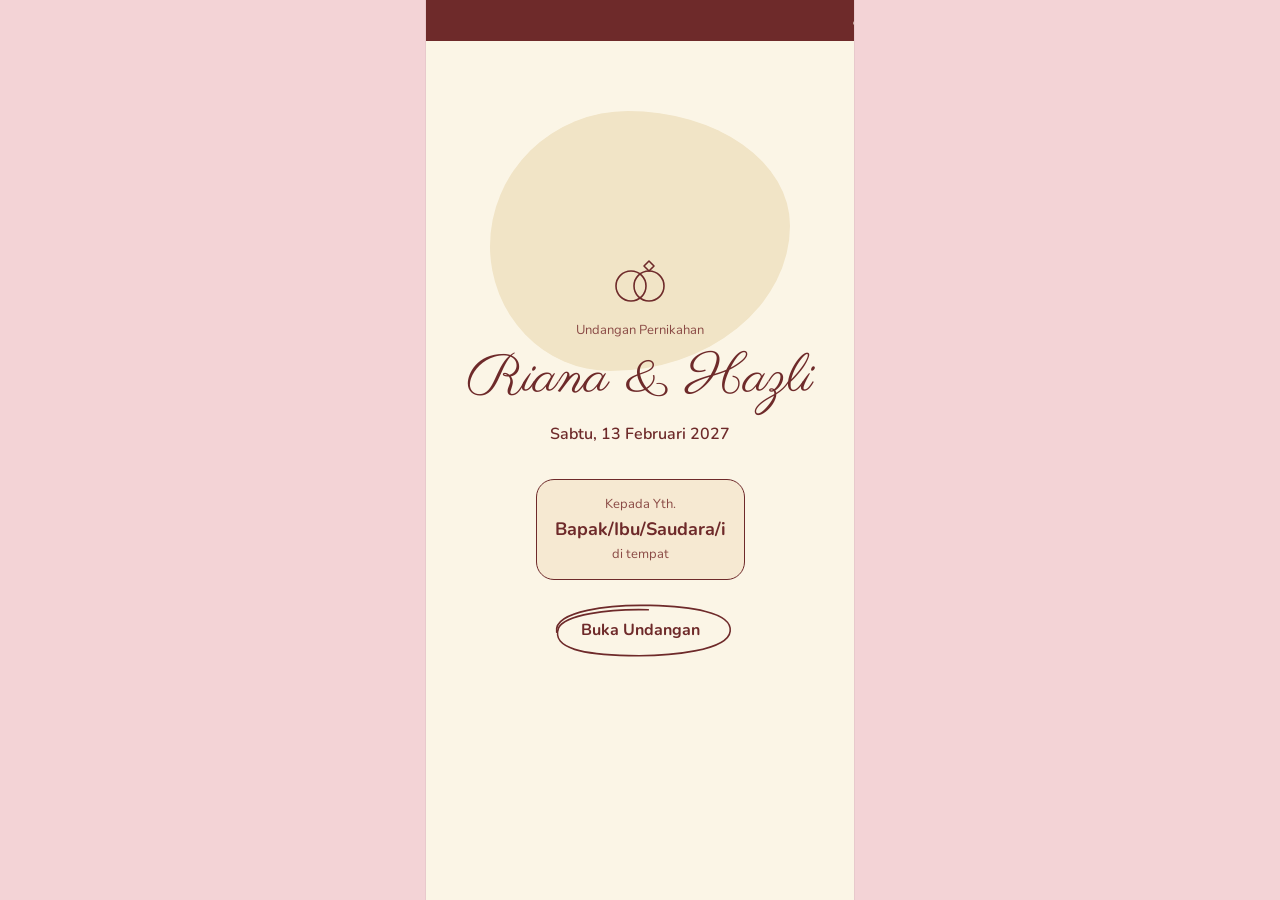
<file: index.html>
<!DOCTYPE html>
<html lang="id">

<head>
  <meta charset="utf-8">
  <meta name="viewport" content="width=device-width, initial-scale=1">
  <title>Undangan Riana Hazli</title>
  <link rel="preconnect" href="https://fonts.googleapis.com">
  <link rel="preconnect" href="https://fonts.gstatic.com" crossorigin>
  <link
    href="https://fonts.googleapis.com/css2?family=Fredoka:wght@600;700&family=Parisienne&family=Nunito:wght@400;600;700&family=Amiri&display=swap"
    rel="stylesheet">
  <style>
    /* VOICE occasion: tender, playful-elegant wedding invitation (dummy prototype)
   IDEA a hand-drawn paper invitation that scrolls like an app, adapted from the reference
   PICTURE doodle line art in maroon on cream: photo frames, rings, calendar strip, timeline
   COLOUR cream ground, maroon ink, beige blobs, soft pink board behind the phone column
   TYPE Fredoka outlined (bubble titles) + Parisienne (script) + Nunito (body) + Amiri (ayat)
   LAYOUT one 430px phone column centred; URL simulator bar above it */
    :root {
      color-scheme: light;
      --board: #f3d3d6;
      --cream: #fbf5e6;
      --blob: #f1e4c6;
      --ink: #6e2a2a;
      --ink2: #8a4a45;
      --soft: #f6e9d2;
      --line: #e2cfae
    }

    * {
      box-sizing: border-box;
      min-width: 0
    }

    html,
    body {
      margin: 0
    }

    body {
      background: var(--board);
      color: var(--ink);
      font: 16px/1.6 Nunito, system-ui, sans-serif;
      overflow-x: clip
    }

    .sim {
      position: sticky;
      top: 0;
      z-index: 20;
      background: #fff;
      border-bottom: 1px solid #ecd6d9;
      padding: 10px 16px;
      font-size: 13px;
      color: #5a3a3a
    }

    .sim .row {
      max-width: 760px;
      margin: 0 auto;
      display: flex;
      flex-wrap: wrap;
      gap: 8px;
      align-items: center
    }

    .sim b {
      font-weight: 700
    }

    .url {
      font-family: ui-monospace, Menlo, monospace;
      background: #faf1f2;
      border: 1px solid #ecd6d9;
      border-radius: 8px;
      padding: 6px 10px;
      overflow-wrap: anywhere
    }

    .chip {
      font: inherit;
      border: 1px solid #d9b9bd;
      background: #fff;
      color: #6e2a2a;
      border-radius: 999px;
      padding: 6px 12px;
      min-height: 36px;
      cursor: pointer
    }

    .chip[aria-pressed=true] {
      background: #6e2a2a;
      color: #fff;
      border-color: #6e2a2a
    }

    .sim form {
      display: flex;
      gap: 6px
    }

    .sim input {
      font: 16px Nunito, sans-serif;
      border: 1px solid #d9b9bd;
      border-radius: 8px;
      padding: 5px 10px;
      width: 150px
    }

    .phone {
      max-width: 430px;
      margin: 0 auto;
      background: var(--cream);
      min-height: 100svh;
      position: relative;
      border-inline: 1px solid #e8c9cc
    }

    .ribbon {
      background: var(--ink);
      color: var(--cream);
      overflow: hidden;
      white-space: nowrap;
      font: 22px/1.5 Parisienne, cursive;
      padding: 4px 0
    }

    .ribbon span {
      display: inline-block;
      padding-left: 100%;
      animation: mq 26s linear infinite
    }

    @keyframes mq {
      to {
        transform: translateX(-100%)
      }
    }

    @media (prefers-reduced-motion:reduce) {
      .ribbon span {
        animation: none;
        padding-left: 12px
      }
    }

    section {
      padding: 44px 22px;
      position: relative;
      text-align: center
    }

    .bubble {
      font-family: Fredoka, sans-serif;
      font-weight: 700;
      letter-spacing: .02em;
      text-transform: uppercase;
      color: var(--cream);
      -webkit-text-stroke: 1.6px var(--ink);
      paint-order: stroke fill;
      font-size: clamp(38px, 11vw, 52px);
      line-height: 1.02;
      margin: 0 0 14px
    }

    .script {
      font-family: Parisienne, cursive;
      font-weight: 400;
      font-size: 30px;
      line-height: 1.2;
      margin: 0
    }

    .lead {
      max-width: 34ch;
      margin: 10px auto 0
    }

    .small {
      font-size: 13px;
      color: var(--ink2)
    }

    .blob {
      position: absolute;
      inset: auto;
      z-index: 0;
      background: var(--blob);
      border-radius: 46% 54% 60% 40%/52% 44% 56% 48%
    }

    section>*:not(.blob) {
      position: relative;
      z-index: 1
    }

    .doodle {
      stroke: var(--ink);
      fill: none;
      stroke-width: 1.6;
      stroke-linecap: round;
      stroke-linejoin: round
    }

    .btn {
      display: inline-flex;
      align-items: center;
      justify-content: center;
      gap: 8px;
      font: 700 16px Nunito, sans-serif;
      color: var(--ink);
      background: transparent;
      border: 0;
      min-height: 52px;
      padding: 10px 34px;
      position: relative;
      cursor: pointer;
      text-decoration: none
    }

    .btn svg.ring {
      position: absolute;
      inset: -6px -4px;
      width: calc(100% + 8px);
      height: calc(100% + 12px);
      pointer-events: none
    }

    .btn:focus-visible {
      outline: 2px dashed var(--ink);
      outline-offset: 6px
    }

    #opening {
      min-height: calc(100svh - 54px);
      display: flex;
      flex-direction: column;
      justify-content: center;
      gap: 6px;
      padding-top: 30px
    }

    .to {
      margin: 26px auto 18px;
      padding: 14px 18px;
      border: 1.4px solid var(--ink);
      border-radius: 18px;
      max-width: 300px;
      background: var(--soft)
    }

    .to .who {
      font-weight: 700;
      font-size: 18px;
      min-height: 28px
    }

    .shimmer {
      display: inline-block;
      width: 190px;
      height: 18px;
      border-radius: 8px;
      background: linear-gradient(90deg, #ead8b8, #f7ecd7, #ead8b8);
      background-size: 200% 100%;
      animation: sh 1.1s linear infinite;
      vertical-align: middle
    }

    @keyframes sh {
      to {
        background-position: -200% 0
      }
    }

    .frames {
      display: flex;
      justify-content: center;
      gap: 18px;
      margin-top: 8px
    }

    .frame {
      width: 128px
    }

    .frame .ph {
      aspect-ratio: 4/5;
      border: 2px solid var(--ink);
      padding: 6px;
      background: var(--cream);
      transform: rotate(-3deg)
    }

    .frame:nth-child(2) .ph {
      transform: rotate(3deg)
    }

    .ph svg {
      display: block;
      width: 100%;
      height: 100%
    }

    .ayat {
      font: 24px/2 Amiri, serif;
      direction: rtl;
      margin: 6px 0 12px
    }

    .cal {
      display: flex;
      justify-content: center;
      gap: 6px;
      font: 26px Parisienne, cursive;
      margin-top: 6px;
      flex-wrap: wrap
    }

    .cal span {
      width: 38px;
      height: 46px;
      display: grid;
      place-items: center;
      position: relative
    }

    .cal .on {
      font-weight: 700
    }

    .cal .on svg {
      position: absolute;
      inset: -6px;
      width: 50px;
      height: 58px
    }

    .prog {
      list-style: none;
      margin: 18px 0 0;
      padding: 0;
      display: grid;
      gap: 26px
    }

    .prog li {
      display: grid;
      grid-template-columns: 64px 1fr;
      gap: 14px;
      align-items: center;
      text-align: left
    }

    .prog li:nth-child(even) {
      grid-template-columns: 1fr 64px;
      text-align: right
    }

    .prog li:nth-child(even) svg {
      order: 2
    }

    .prog .time {
      font: 700 26px Fredoka, sans-serif;
      color: var(--ink)
    }

    .prog .what {
      font: 28px/1.1 Parisienne, cursive
    }

    .prog p {
      margin: 4px 0 0;
      font-size: 14px
    }

    .prog a {
      display: inline-block;
      margin-top: 8px;
      font-weight: 700;
      color: var(--ink);
      font-size: 14px;
      min-height: 32px
    }

    .cd {
      display: grid;
      grid-template-columns: repeat(4, minmax(0, 1fr));
      gap: 8px;
      margin-top: 16px
    }

    .cd div {
      border: 1.5px solid var(--ink);
      border-radius: 50% 46% 52% 48%;
      aspect-ratio: 1;
      display: grid;
      place-content: center;
      background: var(--soft)
    }

    .cd b {
      font: 700 26px Fredoka, sans-serif;
      line-height: 1
    }

    .cd small {
      font-size: 12px
    }

    .story {
      list-style: none;
      margin: 16px 0 0;
      padding: 0 0 0 26px;
      text-align: left;
      border-left: 1.5px dashed var(--ink)
    }

    .story li {
      position: relative;
      margin-bottom: 22px
    }

    .story li::before {
      content: "";
      position: absolute;
      left: -34px;
      top: 6px;
      width: 14px;
      height: 14px;
      border: 1.5px solid var(--ink);
      border-radius: 50%;
      background: var(--cream)
    }

    .story h3 {
      margin: 0;
      font: 26px/1.2 Parisienne, cursive
    }

    .story p {
      margin: 2px 0 0;
      font-size: 15px
    }

    .gal {
      display: flex;
      gap: 14px;
      overflow-x: auto;
      scroll-snap-type: x mandatory;
      padding: 8px 4px 14px;
      margin: 10px -4px 0
    }

    .gal figure {
      flex: 0 0 78%;
      scroll-snap-align: center;
      margin: 0;
      border: 2px solid var(--ink);
      padding: 8px;
      background: #fff8ec
    }

    .gal figcaption {
      font: 22px Parisienne, cursive;
      margin-top: 4px
    }

    .gnav {
      display: flex;
      justify-content: center;
      gap: 10px
    }

    .gnav button {
      width: 44px;
      height: 44px;
      border-radius: 50%;
      border: 1.5px solid var(--ink);
      background: var(--cream);
      color: var(--ink);
      font-size: 20px;
      cursor: pointer
    }

    .bank {
      margin: 16px auto 0;
      max-width: 320px;
      border: 1.5px solid var(--ink);
      border-radius: 18px;
      padding: 18px;
      background: var(--soft)
    }

    .bank .num {
      font: 700 22px Fredoka, sans-serif;
      letter-spacing: .06em;
      white-space: nowrap
    }

    .wish form {
      display: grid;
      gap: 10px;
      text-align: left;
      margin-top: 14px
    }

    .wish label {
      font-weight: 700;
      font-size: 14px
    }

    .wish input,
    .wish textarea {
      font: 16px Nunito, sans-serif;
      color: var(--ink);
      background: #fffaf0;
      border: 1.5px solid var(--ink);
      border-radius: 12px;
      padding: 10px 12px;
      width: 100%
    }

    .wish textarea {
      min-height: 90px;
      resize: vertical
    }

    .err {
      color: #a3262a;
      font-size: 13px;
      min-height: 18px
    }

    .wl {
      list-style: none;
      padding: 0;
      margin: 18px 0 0;
      text-align: left;
      display: grid;
      gap: 10px;
      max-height: 320px;
      overflow: auto
    }

    .wl li {
      background: #fffaf0;
      border: 1px solid var(--line);
      border-radius: 14px;
      padding: 10px 14px
    }

    .wl b {
      display: block
    }

    .wl span {
      font-size: 14px
    }

    .gone {
      display: none
    }

    .note {
      font-size: 13px;
      color: var(--ink2);
      text-align: center;
      padding: 14px 22px 26px
    }
  </style>
</head>

<body>

  <main class="phone">
    <div class="ribbon" aria-hidden="true"><span>undangan pernikahan · Riana &amp; Hazli · undangan pernikahan · Riana
        &amp; Hazli · undangan pernikahan · Riana &amp; Hazli ·</span></div>

    <section id="opening">
      <div class="blob" style="width:300px;height:260px;left:50%;top:70px;transform:translateX(-50%)"></div>
      <svg width="72" height="48" viewBox="0 0 72 48" class="doodle" style="margin:0 auto" aria-hidden="true">
        <circle cx="27" cy="28" r="15" />
        <circle cx="45" cy="28" r="15" />
        <path d="M40 8l5-5 5 5-5 5z" />
      </svg>
      <p class="small" style="margin:8px 0 0">Undangan Pernikahan</p>
      <h1 class="script" style="font-size:54px">Riana &amp; Hazli</h1>
      <p style="margin:4px 0 0;font-weight:600">Sabtu, 13 Februari 2027</p>
      <div class="to">
        <div class="small">Kepada Yth.</div>
        <div class="who" id="who" aria-live="polite"><span class="shimmer"></span></div>
        <div class="small" id="whoNote">di tempat</div>
      </div>
      <div><button class="btn" id="openBtn" type="button">
          <svg class="ring" viewBox="0 0 200 60" preserveAspectRatio="none" aria-hidden="true">
            <path class="doodle" d="M14 32C10 12 70 6 110 7s84 6 82 24-60 24-104 23S8 48 16 28c6-12 50-18 92-17" />
          </svg>
          Buka Undangan</button></div>
    </section>

    <div id="content" class="gone">
      <section id="hero">
        <h2 class="bubble">Kami<br>menikah</h2>
        <div class="frames">
          <div class="frame">
            <p class="script" style="font-size:28px">Riana</p>
            <div class="ph"><svg viewBox="0 0 80 100" aria-label="Foto dummy mempelai wanita">
                <rect width="80" height="100" fill="#efd9c0" />
                <circle cx="40" cy="40" r="15" fill="#e2c3a3" />
                <path d="M14 100c2-24 14-34 26-34s24 10 26 34z" fill="#e2c3a3" />
              </svg></div>
          </div>
          <div class="frame">
            <p class="script" style="font-size:28px">Hazli</p>
            <div class="ph"><svg viewBox="0 0 80 100" aria-label="Foto dummy mempelai pria">
                <rect width="80" height="100" fill="#e6dcc6" />
                <circle cx="40" cy="40" r="15" fill="#d4c3a2" />
                <path d="M14 100c2-24 14-34 26-34s24 10 26 34z" fill="#d4c3a2" />
              </svg></div>
          </div>
        </div>
        <p class="lead">Dengan memohon rahmat Allah SWT, kami bermaksud mengundang Bapak/Ibu/Saudara/i untuk hadir di
          hari bahagia kami.</p>
      </section>

      <section id="quote">
        <div class="blob" style="width:340px;height:300px;left:50%;top:20px;transform:translateX(-50%)"></div>
        <p class="ayat" lang="ar">وَمِنْ آيَاتِهِ أَنْ خَلَقَ لَكُم مِّنْ أَنفُسِكُمْ أَزْوَاجًا لِّتَسْكُنُوا إِلَيْهَا
          وَجَعَلَ بَيْنَكُم مَّوَدَّةً وَرَحْمَةً ۚ إِنَّ فِي ذَٰلِكَ لَآيَاتٍ لِّقَوْمٍ يَتَفَكَّرُونَ</p>
        <p class="lead" style="font-size:15px">“Di antara tanda-tanda (kebesaran)-Nya ialah bahwa Dia menciptakan
          pasangan-pasangan untukmu dari (jenis) dirimu sendiri agar kamu merasa tenteram kepadanya. Dia menjadikan di
          antaramu rasa cinta dan kasih sayang. Sesungguhnya pada yang demikian itu benar-benar terdapat tanda-tanda
          (kebesaran Allah) bagi kaum yang berpikir.”</p>
        <p class="small">QS. Ar-Rum: 21 · Terjemahan Kemenag RI</p>
        <p class="script" style="margin-top:22px;font-size:28px">Dua langkah yang berbeda,<br>kini berjalan ke arah yang
          sama.</p>
      </section>

      <section id="mempelai">
        <h2 class="bubble">Mempelai</h2>
        <p class="script">Riana Anggraini</p>
        <p class="small" style="margin:2px 0 18px">Putri dari Bapak Ahmad Suryadi &amp; Ibu Siti Rahmah</p>
        <svg width="40" height="30" viewBox="0 0 40 30" class="doodle" aria-hidden="true">
          <path d="M20 27C6 18 4 6 12 4c4-1 7 2 8 5 1-3 4-6 8-5 8 2 6 14-8 23z" />
        </svg>
        <p class="script" style="margin-top:12px">Hazli</p>
        <p class="small" style="margin:2px 0 0">Putra dari Bapak Hendra Wijaya &amp; Ibu Nurhayati</p>
      </section>

      <section id="tanggal">
        <h2 class="bubble">Februari</h2>
        <div class="cal" aria-label="Tanggal 13 Februari 2027">
          <span>9</span><span>10</span><span>11</span><span>12</span>
          <span class="on">13<svg viewBox="0 0 50 58" aria-hidden="true">
              <path class="doodle" d="M25 54C2 38-2 14 12 8c6-2 11 2 13 7 2-5 7-9 13-7 14 6 10 30-13 46z" />
            </svg></span>
          <span>14</span><span>15</span>
        </div>
        <div class="cd" id="cd" aria-label="Hitung mundur"></div>
      </section>

      <section id="acara">
        <div class="blob" style="width:360px;height:440px;left:50%;top:70px;transform:translateX(-50%)"></div>
        <h2 class="bubble">Acara</h2>
        <ul class="prog" id="prog"></ul>
      </section>

      <section id="cerita">
        <h2 class="bubble">Cerita<br>kami</h2>
        <ul class="story">
          <li>
            <h3>2021 · Pertama bertemu</h3>
            <p>Dikenalkan teman dalam sebuah acara kantor.</p>
          </li>
          <li>
            <h3>2023 · Mulai serius</h3>
            <p>Saling mengenal keluarga dan menyusun rencana bersama.</p>
          </li>
          <li>
            <h3>2026 · Lamaran</h3>
            <p>Dua keluarga bertemu dan menetapkan hari bahagia.</p>
          </li>
        </ul>
      </section>

      <section id="galeri">
        <h2 class="bubble">Galeri</h2>
        <div class="gal" id="gal" tabindex="0" aria-label="Galeri foto, geser ke samping"></div>
        <div class="gnav"><button type="button" id="gp" aria-label="Foto sebelumnya">‹</button><button type="button"
            id="gn" aria-label="Foto berikutnya">›</button></div>
      </section>

      <section id="hadiah">
        <h2 class="bubble">Hadiah</h2>
        <p class="lead">Doa restu Anda adalah hadiah terindah. Bila ingin memberi tanda kasih, dapat melalui:</p>
        <div class="bank">
          <svg width="40" height="36" viewBox="0 0 40 36" class="doodle" aria-hidden="true">
            <rect x="5" y="14" width="30" height="19" rx="2" />
            <rect x="3" y="8" width="34" height="7" rx="2" />
            <path d="M20 8v25M20 8c-4-7-12-6-10-1 1 2 6 1 10 1 4 0 9 1 10-1 2-5-6-6-10 1" />
          </svg>
          <div class="small">Bank ABC</div>
          <div class="num" id="acc">0000 1111 22</div>
          <div class="small">a.n. Riana Anggraini</div>
          <button class="btn" type="button" id="copy">
            <svg class="ring" viewBox="0 0 200 60" preserveAspectRatio="none" aria-hidden="true">
              <path class="doodle" d="M14 32C10 12 70 6 110 7s84 6 82 24-60 24-104 23S8 48 16 28c6-12 50-18 92-17" />
            </svg>
            <span id="copyTxt">Salin nomor</span></button>
        </div>
      </section>

      <section id="ucapan" class="wish">
        <h2 class="bubble">Ucapan<br>&amp; doa</h2>
        <form id="wf" novalidate>
          <label for="wn">Nama</label>
          <input id="wn" autocomplete="name">
          <label for="wm">Ucapan</label>
          <textarea id="wm"></textarea>
          <div class="err" id="werr"></div>
          <div style="text-align:center"><button class="btn" type="submit">
              <svg class="ring" viewBox="0 0 200 60" preserveAspectRatio="none" aria-hidden="true">
                <path class="doodle" d="M14 32C10 12 70 6 110 7s84 6 82 24-60 24-104 23S8 48 16 28c6-12 50-18 92-17" />
              </svg>
              Kirim Ucapan</button></div>
        </form>
        <ul class="wl" id="wl"></ul>
      </section>

      <section id="penutup">
        <div class="blob" style="width:320px;height:240px;left:50%;top:30px;transform:translateX(-50%)"></div>
        <p class="lead">Merupakan suatu kehormatan dan kebahagiaan bagi kami apabila Bapak/Ibu/Saudara/i berkenan hadir
          dan memberikan doa restu.</p>
        <p style="margin:22px 0 0">Dengan cinta,</p>
        <p class="script" style="font-size:44px">Riana &amp; Hazli</p>
      </section>
      <div class="ribbon" aria-hidden="true"><span>terima kasih · Riana &amp; Hazli · terima kasih · Riana &amp; Hazli ·
          terima kasih · Riana &amp; Hazli ·</span></div>
      <p class="note">Prototipe dummy: nama, orang tua, tanggal, lokasi, rekening, dan foto masih contoh. Ucapan yang
        dikirim di sini tidak tersimpan.</p>
    </div>
  </main>

  <script>
    {
      // Ganti dengan URL Web App dari Google Apps Script (diakhiri /exec)
      const SCRIPT_URL = 'https://script.google.com/macros/s/AKfycbzRP8-zec2OBYvkknJ8EhMZnWqbzIkmP0rbDzxcaV_0oSStKKj7kkWrGkCmwhcAUnhTlA/exec';
      const EVENTS = {
        akad: {
          time: '08.00', what: 'Akad Nikah', where: 'KUA Kecamatan Kebayoran Baru', addr: 'Jl. Contoh Raya No. 1, Jakarta Selatan', q: 'KUA Kebayoran Baru',
          icon: '<path d="M12 46h40M16 46V28h32v18M14 28c0-10 8-16 18-18 10 2 18 8 18 18M32 10V4M28 46v-9a4 4 0 0 1 8 0v9"/>'
        },
        syukuran: {
          time: '11.00', what: 'Syukuran', where: 'Rumah Makan Taman Sari', addr: 'Jl. Melati No. 12, Jakarta Selatan', q: 'Jl. Melati Jakarta Selatan',
          icon: '<circle cx="32" cy="30" r="15"/><circle cx="32" cy="30" r="9"/><path d="M8 14v12a4 4 0 0 0 4 4v18M8 14v8M16 14v12a4 4 0 0 1-4 4M56 14c-5 3-6 10-6 16h6v18"/>'
        }
      };
      const $ = id => document.getElementById(id);
      const norm = s => decodeURIComponent(s || '').trim().toLowerCase().replace(/[^a-z0-9-]+/g, '-').replace(/^-+|-+$/g, '');


      let guest = null, timer = 0;
      function renderEvents() {
        const list = guest ? guest.to : ['syukuran'];
        $('prog').innerHTML = list.map(k => {
          const v = EVENTS[k];
          return `<li><svg width="64" height="56" viewBox="0 0 64 56" class="doodle" aria-hidden="true">${v.icon}</svg><div>
    <div class="time">${v.time} WIB</div><div class="what">${v.what}</div>
    <p><b>${v.where}</b><br>${v.addr}</p>
    <a href="https://www.google.com/maps/search/?api=1&query=${encodeURIComponent(v.q)}">Lihat di Google Maps ↗</a></div></li>`;
        }).join('');
      }
      function route() {
        const fromPath = location.pathname.replace(/^\/+|\/+$/g, '').replace(/\.html$/, '').replace(/^index$/, '');
        const slug = norm(fromPath || location.hash.slice(1));
        const show = g => {
          guest = g && g.found ? { display: String(g.display || ''), to: (g.to && g.to.length ? g.to : ['syukuran']).filter(k => EVENTS[k]) } : null;
          $('who').textContent = guest ? guest.display : 'Bapak/Ibu/Saudara/i';
          $('whoNote').textContent = 'di tempat';
          $('wn').value = guest ? guest.display : '';
          renderEvents();
        };
        renderEvents();
        if (!slug) { show(null); return; }
        const key = 'tamu:' + slug;
        let cached = null;
        try { cached = JSON.parse(localStorage.getItem(key) || 'null'); } catch (e) { }
        if (cached) { show(cached); } else { $('who').innerHTML = '<span class="shimmer"></span>'; $('whoNote').textContent = 'memuat nama…'; }
        const req = ++timer;
        fetch(SCRIPT_URL + '?slug=' + encodeURIComponent(slug))
          .then(r => r.json())
          .then(g => { if (req !== timer) return; try { localStorage.setItem(key, JSON.stringify(g)); } catch (e) { } show(g); })
          .catch(() => { if (req === timer && !cached) show(null); });
      }
      window.addEventListener('hashchange', route);
      route();

      $('openBtn').addEventListener('click', () => { $('content').classList.remove('gone'); $('hero').scrollIntoView({ behavior: matchMedia('(prefers-reduced-motion: reduce)').matches ? 'auto' : 'smooth' }); });

      const target = new Date('2027-02-13T08:00:00+07:00').getTime();
      function tick() {
        let d = Math.max(0, target - Date.now()); const u = [['Hari', 864e5], ['Jam', 36e5], ['Menit', 6e4], ['Detik', 1e3]];
        $('cd').innerHTML = u.map(([l, ms]) => { const v = Math.floor(d / ms); d -= v * ms; return `<div><b>${v}</b><small>${l}</small></div>` }).join('');
      }
      tick(); setInterval(tick, 1000);

      const shots = ['Foto 1', 'Foto 2', 'Foto 3', 'Foto 4', 'Foto 5'];
      const tones = ['#efd9c0', '#e6dcc6', '#f0d3cf', '#e3dcc2', '#efd9c0'];
      $('gal').innerHTML = shots.map((s, i) => `<figure><svg viewBox="0 0 120 150" aria-label="${s} dummy"><rect width="120" height="150" fill="${tones[i]}"/><path d="M0 150l40-50 25 28 20-18 35 40z" fill="#d9c09c"/><circle cx="88" cy="40" r="12" fill="#f6e9d2"/></svg><figcaption>${s}</figcaption></figure>`).join('');
      const step = dir => { const g = $('gal'); g.scrollBy({ left: dir * g.clientWidth * 0.8, behavior: 'smooth' }); };
      $('gp').addEventListener('click', () => step(-1)); $('gn').addEventListener('click', () => step(1));
      $('gal').addEventListener('keydown', e => { if (e.key === 'ArrowLeft') step(-1); if (e.key === 'ArrowRight') step(1); });

      $('copy').addEventListener('click', async () => { try { await navigator.clipboard.writeText($('acc').textContent.replace(/\s/g, '')); $('copyTxt').textContent = 'Tersalin'; } catch (e) { $('copyTxt').textContent = 'Salin manual: ' + $('acc').textContent; } setTimeout(() => $('copyTxt').textContent = 'Salin nomor', 2500); });

      const wishes = [{ n: 'Ibu Sari Wulandari', m: 'Selamat menempuh hidup baru, semoga sakinah mawaddah warahmah.' }, { n: 'Sdr. Andi Pratama', m: 'Barakallah, ikut bahagia! Semoga lancar sampai hari H.' }];
      function drawW() { const ul = $('wl'); ul.textContent = ''; wishes.forEach(w => { const li = document.createElement('li'); const b = document.createElement('b'); b.textContent = w.n; const s = document.createElement('span'); s.textContent = w.m; li.append(b, s); ul.append(li); }); }
      drawW();
      const clr = () => $('werr').textContent = ''; $('wn').addEventListener('input', clr); $('wm').addEventListener('input', clr);
      $('wf').addEventListener('submit', e => {
        e.preventDefault(); const n = $('wn').value.trim(), m = $('wm').value.trim();
        if (!n || !m) { $('werr').textContent = !n ? 'Isi nama terlebih dahulu' : 'Tulis ucapan terlebih dahulu'; return; }
        wishes.unshift({ n, m }); drawW(); $('wm').value = '';
      });
    }
  </script>
</body>

</html>
</file>
